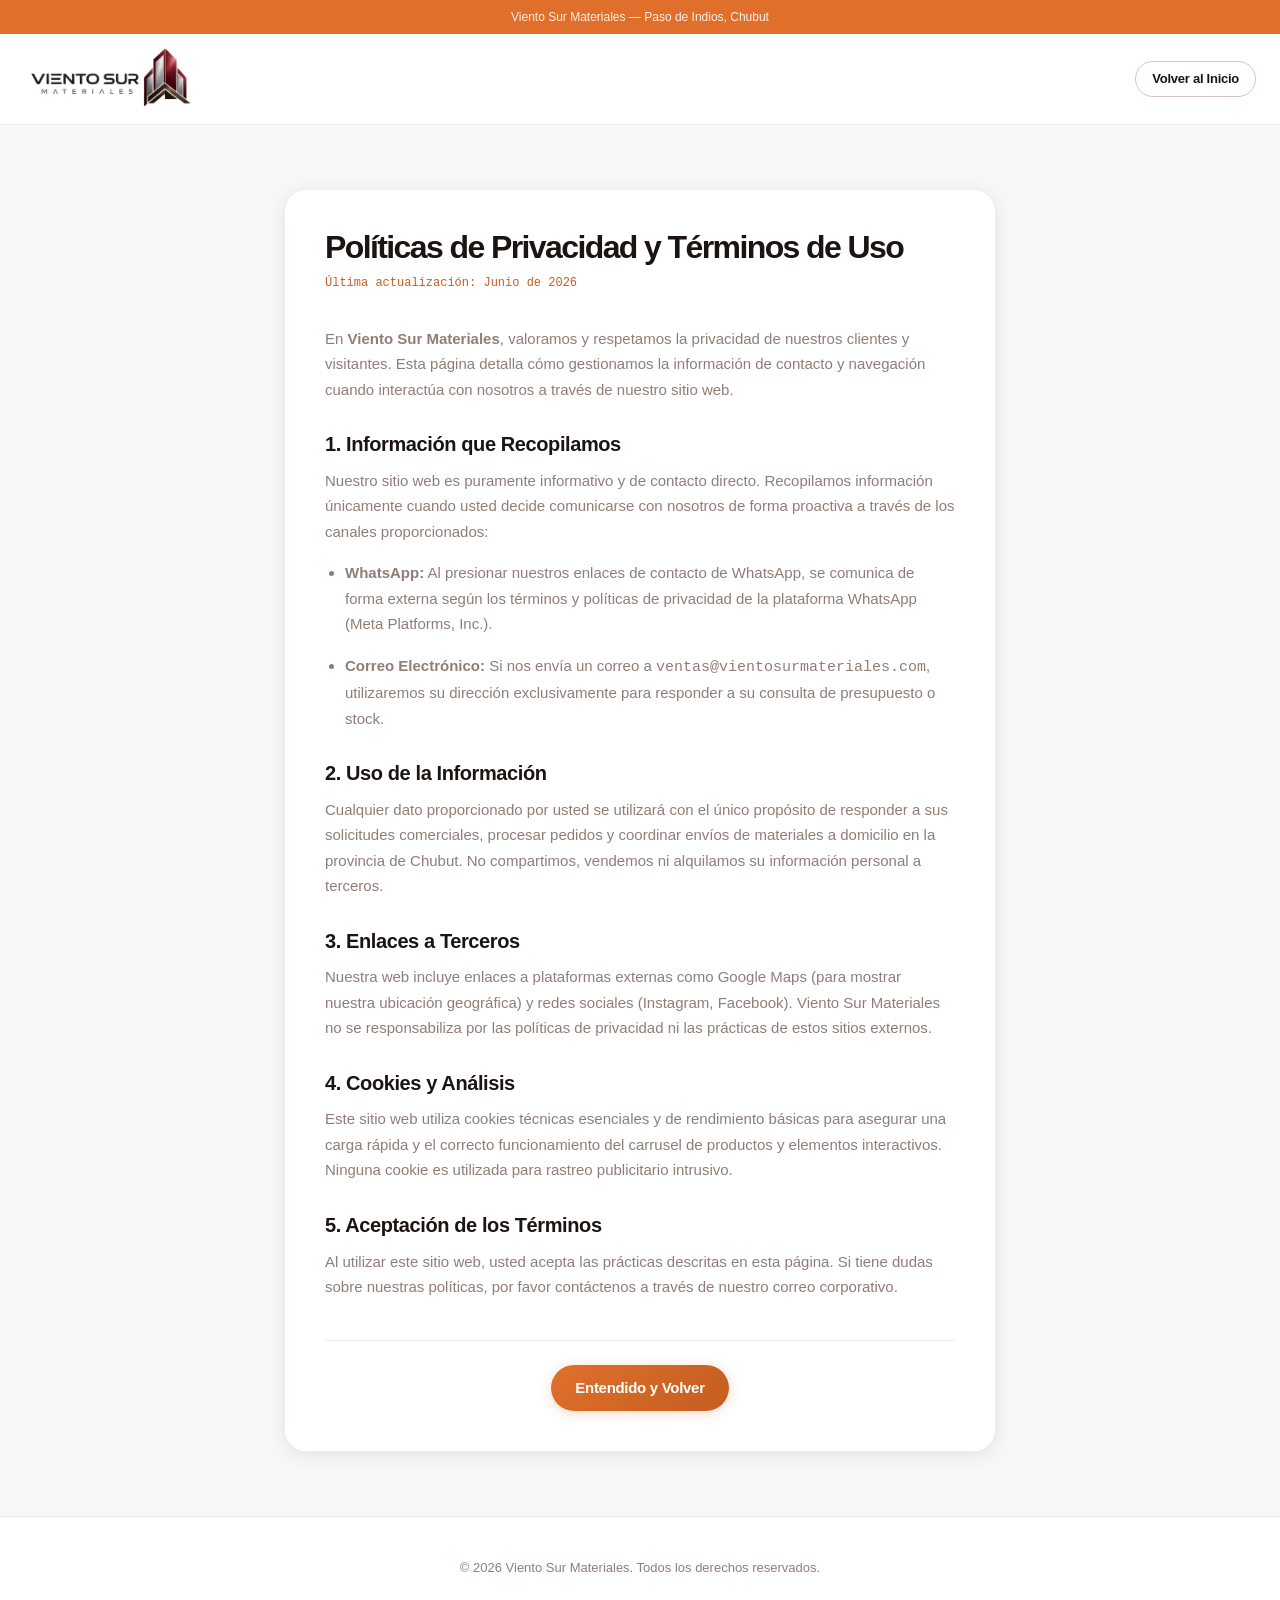
<file: politicas.html>
<!DOCTYPE html>
<html lang="es-AR" class="scroll-smooth">
<head>
  <meta charset="UTF-8" />
  <meta name="viewport" content="width=device-width, initial-scale=1.0" />
  <meta name="theme-color" content="#e06f2b" />
  <meta name="robots" content="index, follow" />
  <title>Políticas de Privacidad y Términos | Viento Sur Materiales</title>
  <meta name="description" content="Políticas de Privacidad y Términos de Uso de Viento Sur Materiales. Ferretería y corralón líder en la provincia de Chubut." />
  <link rel="canonical" href="https://www.vientosurmateriales.com/politicas" />
  <link rel="icon" type="image/x-icon" href="favicon.ico" />
  <link rel="shortcut icon" type="image/x-icon" href="favicon.ico" />
  <link rel="icon" type="image/png" sizes="32x32" href="assets/images/favicon-32x32.png" />
  <link rel="icon" type="image/png" sizes="16x16" href="assets/images/favicon-16x16.png" />
  <link rel="apple-touch-icon" href="assets/images/favicon.png" />
  <link rel="stylesheet" href="css/styles.css" />
  <style>
    @keyframes fadeInUp { from { opacity: 0; transform: translateY(20px); } to { opacity: 1; transform: translateY(0); } }
    .animate-fade-in { opacity: 0; animation: fadeInUp 0.6s cubic-bezier(0.16,1,0.3,1) forwards; }
    h2 { font-size: 1.25rem; font-weight: 700; color: var(--text-primary); margin-top: 2rem; margin-bottom: 0.75rem; letter-spacing: -0.02em; }
    p, li { font-size: 0.9375rem; color: var(--text-secondary); line-height: 1.7; margin-bottom: 1rem; }
    ul { padding-left: 1.25rem; margin-bottom: 1.5rem; }
  </style>
</head>
<body>

  <!-- ══ TOPBAR ══ -->
  <div style="background:var(--primary); padding:8px 0; font-size:0.75rem; font-weight:500; color:rgba(255,255,255,0.9);">
    <div class="container" style="display:flex; justify-content:center; align-items:center;">
      <span>Viento Sur Materiales — Paso de Indios, Chubut</span>
    </div>
  </div>

  <!-- ══ NAVBAR ══ -->
  <header id="navbar" class="nav-header" role="navigation" aria-label="Navegación principal">
    <div class="container" style="display:flex; align-items:center; justify-content:space-between; height:90px;" id="nav-container">
      <a href="/" aria-label="Viento Sur Materiales — Inicio" style="display:flex; align-items:center;">
        <img src="assets/images/logo.png" alt="Viento Sur Materiales" class="nav-logo">
      </a>
      <a href="/" class="btn btn-outline" style="height:36px; padding:0 1rem; font-size:0.8125rem;">
        Volver al Inicio
      </a>
    </div>
  </header>

  <main style="min-height:75vh; background:var(--bg-primary); padding:4rem 0;">
    <div class="container" style="max-width:760px;">
      <div class="ios-card animate-fade-in" style="background:#ffffff; padding:2.5rem; border-radius:var(--r-xl); box-shadow:var(--shadow-md);">
        
        <h1 style="font-size:2rem; font-weight:800; color:var(--text-primary); letter-spacing:-0.05em; margin-bottom:0.5rem; line-height:1.1;">Políticas de Privacidad y Términos de Uso</h1>
        <p style="font-family:'JetBrains Mono', monospace; font-size:0.75rem; color:var(--text-amber); margin-bottom:2rem;">Última actualización: Junio de 2026</p>

        <p>
          En <strong>Viento Sur Materiales</strong>, valoramos y respetamos la privacidad de nuestros clientes y visitantes. Esta página detalla cómo gestionamos la información de contacto y navegación cuando interactúa con nosotros a través de nuestro sitio web.
        </p>

        <h2>1. Información que Recopilamos</h2>
        <p>
          Nuestro sitio web es puramente informativo y de contacto directo. Recopilamos información únicamente cuando usted decide comunicarse con nosotros de forma proactiva a través de los canales proporcionados:
        </p>
        <ul>
          <li><strong>WhatsApp:</strong> Al presionar nuestros enlaces de contacto de WhatsApp, se comunica de forma externa según los términos y políticas de privacidad de la plataforma WhatsApp (Meta Platforms, Inc.).</li>
          <li><strong>Correo Electrónico:</strong> Si nos envía un correo a <code>ventas@vientosurmateriales.com</code>, utilizaremos su dirección exclusivamente para responder a su consulta de presupuesto o stock.</li>
        </ul>

        <h2>2. Uso de la Información</h2>
        <p>
          Cualquier dato proporcionado por usted se utilizará con el único propósito de responder a sus solicitudes comerciales, procesar pedidos y coordinar envíos de materiales a domicilio en la provincia de Chubut. No compartimos, vendemos ni alquilamos su información personal a terceros.
        </p>

        <h2>3. Enlaces a Terceros</h2>
        <p>
          Nuestra web incluye enlaces a plataformas externas como Google Maps (para mostrar nuestra ubicación geográfica) y redes sociales (Instagram, Facebook). Viento Sur Materiales no se responsabiliza por las políticas de privacidad ni las prácticas de estos sitios externos.
        </p>

        <h2>4. Cookies y Análisis</h2>
        <p>
          Este sitio web utiliza cookies técnicas esenciales y de rendimiento básicas para asegurar una carga rápida y el correcto funcionamiento del carrusel de productos y elementos interactivos. Ninguna cookie es utilizada para rastreo publicitario intrusivo.
        </p>

        <h2>5. Aceptación de los Términos</h2>
        <p>
          Al utilizar este sitio web, usted acepta las prácticas descritas en esta página. Si tiene dudas sobre nuestras políticas, por favor contáctenos a través de nuestro correo corporativo.
        </p>

        <div style="margin-top:2.5rem; padding-top:1.5rem; border-top:1px solid var(--separator); display:flex; justify-content:center;">
          <a href="/" class="btn btn-primary">
            Entendido y Volver
          </a>
        </div>

      </div>
    </div>
  </main>

  <!-- ══ FOOTER ══ -->
  <footer role="contentinfo" style="border-top:1px solid rgba(60,60,67,0.12); padding:2.5rem 0; background:var(--bg-secondary); text-align:center;">
    <p style="font-size:0.8125rem; color:var(--text-secondary); margin:0;">
      © 2026 Viento Sur Materiales. Todos los derechos reservados.
    </p>
  </footer>
</body>
</html>
</file>
<file: css/styles.css>
/* Fonts loaded via <link> in HTML <head> for optimal Web Vitals & FCP performance */

/* ═══════════════════════════════════════════════════════════════
   VIENTO SUR MATERIALES — DESIGN SYSTEM
   Colores oficiales: Terracota #e06f2b · Brown #4b2e24 · Light #f8f8f9
   ═══════════════════════════════════════════════════════════════ */

:root {
  /* ── Paleta Oficial Viento Sur ── */
  --brand-terracota:     #e06f2b;   /* Terracota Viento — acento principal */
  --brand-terracota-dark:#c45e20;   /* Terracota oscura / hover */
  --brand-terracota-deep:#a34d18;   /* Terracota profunda / active */
  --brand-brown:         #4b2e24;   /* Patagonia Brown — primario oscuro */
  --brand-brown-light:   #6b4035;   /* Brown claro */
  --brand-light:         #f8f8f9;   /* Suministro Light — fondo principal */

  /* Glows y tintes de marca */
  --brand-glow:  rgba(224, 111, 43, 0.18);
  --brand-tint:  rgba(224, 111, 43, 0.08);
  --brown-tint:  rgba(75, 46, 36, 0.06);

  /* ── Alias usados en el CSS heredado ── */
  --amber:       var(--brand-terracota);
  --amber-dark:  var(--brand-brown);
  --amber-deep:  var(--brand-terracota-deep);
  --amber-glow:  var(--brand-glow);
  --amber-tint:  var(--brand-tint);

  /* ── Superficies ── */
  --bg-primary:      var(--brand-light);
  --bg-secondary:    #ffffff;
  --bg-tertiary:     #f0efed;
  --bg-grouped:      var(--brand-light);

  /* Glass */
  --glass-bg:        rgba(255,255,255,0.78);
  --glass-bg-strong: rgba(255,255,255,0.92);
  --glass-border:    rgba(75,46,36,0.08);
  --glass-blur:      24px;

  /* ── Tipografía ── */
  --text-primary:    #1c1410;
  --text-secondary:  rgba(75,46,36,0.62);
  --text-tertiary:   rgba(75,46,36,0.35);
  --text-amber:      var(--brand-terracota-dark);

  /* ── Separadores ── */
  --separator:       rgba(75,46,36,0.10);
  --separator-opaque:#d4c4bc;

  /* ── Radios ── */
  --r-xs:   6px;
  --r-sm:   10px;
  --r-md:   14px;
  --r-lg:   18px;
  --r-xl:   22px;
  --r-2xl:  28px;
  --r-pill: 9999px;

  /* ── Sombras ── */
  --shadow-xs:  0 1px 2px rgba(75,46,36,0.05);
  --shadow-sm:  0 2px 8px rgba(75,46,36,0.08), 0 1px 2px rgba(75,46,36,0.04);
  --shadow-md:  0 4px 20px rgba(75,46,36,0.09), 0 2px 6px rgba(75,46,36,0.04);
  --shadow-lg:  0 8px 32px rgba(75,46,36,0.11), 0 2px 8px rgba(75,46,36,0.05);
  --shadow-xl:  0 20px 60px rgba(75,46,36,0.14), 0 4px 16px rgba(75,46,36,0.06);
  --shadow-amber: 0 8px 30px rgba(224,111,43,0.25), 0 2px 8px rgba(224,111,43,0.12);

  /* ── Animaciones ── */
  --spring:    cubic-bezier(0.34, 1.56, 0.64, 1);
  --ease-ios:  cubic-bezier(0.25, 0.46, 0.45, 0.94);
  --ease-out:  cubic-bezier(0.16, 1, 0.3, 1);

  /* ── Legacy compatibility ── */
  --background:         var(--bg-primary);
  --foreground:         var(--text-primary);
  --card:               var(--bg-secondary);
  --border:             var(--separator);
  --primary:            var(--brand-terracota);
  --primary-foreground: #ffffff;
  --secondary:          var(--bg-tertiary);
  --muted-foreground:   var(--text-secondary);
  --radius:             var(--r-md);
}

/* ── Reset ────────────────────────────────────────── */
*, *::before, *::after { box-sizing: border-box; margin: 0; padding: 0; }

html {
  scroll-behavior: smooth;
  font-family: 'Inter', -apple-system, BlinkMacSystemFont, 'SF Pro Display', sans-serif;
  -webkit-text-size-adjust: 100%;
}

body {
  background-color: var(--bg-primary);
  color: var(--text-primary);
  -webkit-font-smoothing: antialiased;
  -moz-osx-font-smoothing: grayscale;
  text-rendering: optimizeLegibility;
  line-height: 1.5;
  overflow-x: hidden;
}

::selection { background: var(--brand-terracota); color: #fff; }
a { color: inherit; text-decoration: none; }
img { max-width: 100%; height: auto; display: block; }
button { font-family: inherit; }

/* Antialiasing */
svg, svg * { shape-rendering: geometricPrecision; }
img { image-rendering: -webkit-optimize-contrast; }

/* ── Scroll Progress Indicator ─────────────────────── */
#scroll-progress {
  position: fixed;
  top: 0;
  left: 0;
  width: 0%;
  height: 4px;
  background: linear-gradient(90deg, var(--brand-terracota) 0%, #f0a060 40%, var(--brand-terracota-dark) 100%);
  z-index: 9999;
  transition: width 0.1s;
  box-shadow: 0 0 12px rgba(224,111,43,0.5);
}

/* ── Tipografía ────────────────────────────────────── */
h1 { font-family: 'Outfit', 'Inter', sans-serif; font-size: clamp(2rem, 5vw, 4rem); font-weight: 800; letter-spacing: -0.05em; line-height: 1.02; }
h2 { font-family: 'Outfit', 'Inter', sans-serif; font-size: clamp(1.5rem, 3vw, 2.4rem); font-weight: 700; letter-spacing: -0.05em; line-height: 1.08; }
h3 { font-family: 'Outfit', 'Inter', sans-serif; font-size: 1.125rem; font-weight: 700; letter-spacing: -0.02em; }

.font-mono { font-family: 'JetBrains Mono', 'SF Mono', monospace; }
.text-muted { color: var(--text-secondary); }
.text-amber { color: var(--brand-terracota); }

/* ── Utilities ─────────────────────────────────────── */
.container {
  width: 100%;
  max-width: 1280px;
  margin: 0 auto;
  padding: 0 1.5rem;
}
@media (max-width: 768px) {
  .container { padding: 0 1.25rem; }
}
@media (max-width: 480px) {
  .container { padding: 0 1rem; }
}

.reveal {
  opacity: 0;
  transform: translateY(24px) scale(0.98);
  transition: opacity 0.8s cubic-bezier(0.16, 1, 0.3, 1), 
              transform 0.8s cubic-bezier(0.16, 1, 0.3, 1);
  will-change: opacity, transform;
}
.reveal.visible {
  opacity: 1;
  transform: translateY(0) scale(1);
}

.hidden { display: none !important; }

/* ✨ Topbar ✨ */
.topbar-wrapper {
  background: var(--brand-brown);
  border-bottom: 1px solid rgba(0,0,0,0.1);
  padding: 6px 0;
  font-size: 0.75rem;
  font-weight: 500;
  color: rgba(255,255,255,0.9);
  position: relative;
}
.topbar-bg {
  position: absolute;
  inset: 0;
  background: rgba(75,46,36,0.95);
  backdrop-filter: blur(10px);
  z-index: -1;
}
.topbar-inner {
  display: flex;
  justify-content: space-between;
  align-items: center;
  flex-wrap: wrap;
  gap: 8px;
}
.topbar-left, .topbar-right, .topbar-hours {
  display: flex;
  align-items: center;
  flex-wrap: wrap;
  gap: 1.25rem;
}
.topbar-hours { gap: 8px; }
.topbar-hours-text, .topbar-location, .topbar-email {
  display: flex;
  align-items: center;
  gap: 5px;
}
.icon-sm { width: 14px; height: 14px; }
.topbar-social {
  display: flex;
  gap: 12px;
  border-left: 1px solid rgba(255,255,255,0.25);
  padding-left: 1.25rem;
}
.social-link {
  color: rgba(255,255,255,0.9);
  transition: all 0.2s;
  display: flex;
  align-items: center;
  justify-content: center;
}
.social-link:hover { color: #fff; transform: scale(1.15); }
.topbar-email:hover { color: #fff; }

@media (max-width: 768px) {
  .hide-sm { display: none !important; }
  .topbar-inner { justify-content: center; }
  .topbar-right { display: none !important; } /* Hide social and email on small screens */
}

/* ── Footer Premium ────────────────────────────────── */
.site-footer {
  background: var(--brand-brown);
  color: rgba(255,255,255,0.7);
  padding: 4rem 0 2rem;
  font-size: 0.875rem;
}
.site-footer a {
  color: rgba(255,255,255,0.7);
  transition: color 0.2s;
}
.site-footer a:hover {
  color: #fff;
}
.footer-top {
  display: flex;
  flex-wrap: wrap;
  justify-content: space-between;
  gap: 2rem;
  margin-bottom: 3rem;
  padding-bottom: 2rem;
  border-bottom: 1px solid rgba(255,255,255,0.1);
}
.footer-brand {
  max-width: 320px;
}
.footer-logo {
  height: 60px;
  filter: brightness(0) invert(1);
  margin-bottom: 1rem;
}
.footer-social {
  display: flex;
  gap: 1rem;
  margin-top: 1.5rem;
}
.footer-social a {
  display: flex;
  align-items: center;
  justify-content: center;
  width: 40px;
  height: 40px;
  border-radius: 50%;
  background: rgba(255,255,255,0.05);
  transition: background 0.2s, transform 0.2s var(--spring);
}
.footer-social a:hover {
  background: rgba(255,255,255,0.15);
  transform: scale(1.1);
}
.footer-bottom {
  display: flex;
  flex-wrap: wrap;
  justify-content: space-between;
  gap: 1rem;
}

/* ── iOS Glass Card ────────────────────────────────── */
.ios-card {
  background: var(--glass-bg);
  backdrop-filter: blur(var(--glass-blur)) saturate(180%);
  -webkit-backdrop-filter: blur(var(--glass-blur)) saturate(180%);
  border-radius: var(--r-xl);
  border: 1px solid var(--glass-border);
  box-shadow: var(--shadow-md);
  transition: transform 0.4s var(--spring), box-shadow 0.3s var(--ease-ios);
  overflow: hidden;
}
.ios-card:hover {
  transform: translateY(-6px) scale(1.01);
  box-shadow: var(--shadow-lg);
}

/* ── iOS Grouped List ──────────────────────────────── */
.ios-group {
  background: var(--bg-secondary);
  border-radius: var(--r-lg);
  overflow: hidden;
  box-shadow: var(--shadow-sm);
}
.ios-group-row {
  display: flex;
  align-items: center;
  gap: 1rem;
  padding: 0.875rem 1.25rem;
  border-bottom: 1px solid var(--separator);
  transition: background 0.15s;
}
.ios-group-row:last-child { border-bottom: none; }
.ios-group-row:hover { background: var(--brown-tint); }

/* ── Botones ───────────────────────────────────────── */
.btn {
  display: inline-flex;
  align-items: center;
  justify-content: center;
  border: none;
  cursor: pointer;
  font-family: inherit;
  font-size: 0.9375rem;
  font-weight: 600;
  gap: 0.5rem;
  letter-spacing: -0.02em;
  border-radius: var(--r-pill);
  transition: transform 0.2s var(--spring), box-shadow 0.2s var(--ease-ios), background 0.15s;
  -webkit-tap-highlight-color: transparent;
  white-space: nowrap;
}
.btn:active { transform: scale(0.96); }
.btn i, .btn svg { transition: transform 0.25s var(--ease-out); }
.btn:hover i, .btn:hover svg { transform: translateX(3px); }

/* Primary — Terracota Viento */
.btn-primary {
  background: linear-gradient(135deg, var(--brand-terracota) 0%, var(--brand-terracota-dark) 100%);
  color: #fff;
  padding: 0.75rem 1.5rem;
  box-shadow: 0 2px 12px rgba(224,111,43,0.28);
}
.btn-primary:hover {
  background: linear-gradient(135deg, var(--brand-terracota-dark) 0%, var(--brand-terracota-deep) 100%);
  box-shadow: 0 6px 24px rgba(224,111,43,0.40);
  transform: translateY(-2px) scale(1.02);
}

/* Accent — Patagonia Brown */
.btn-accent {
  background: linear-gradient(135deg, var(--brand-brown-light) 0%, var(--brand-brown) 100%);
  color: #fff;
  padding: 0.75rem 1.5rem;
  box-shadow: 0 2px 12px rgba(75,46,36,0.22);
}
.btn-accent:hover {
  box-shadow: 0 8px 28px rgba(75,46,36,0.34);
  transform: translateY(-2px) scale(1.02);
}

/* Outline */
.btn-outline {
  background: var(--glass-bg);
  backdrop-filter: blur(12px);
  -webkit-backdrop-filter: blur(12px);
  border: 1.5px solid var(--separator-opaque);
  color: var(--text-primary);
  padding: 0.75rem 1.5rem;
}
.btn-outline:hover {
  background: var(--brown-tint);
  border-color: var(--brand-terracota);
  color: var(--brand-terracota-dark);
}

/* Ghost */
.btn-ghost {
  background: transparent;
  color: var(--brand-terracota);
  padding: 0.5rem 0.75rem;
  font-weight: 600;
}
.btn-ghost:hover { background: var(--brand-tint); }

/* ── Badge ─────────────────────────────────────────── */
.badge {
  display: inline-flex;
  align-items: center;
  border-radius: var(--r-pill);
  padding: 0.2rem 0.75rem;
  font-size: 0.75rem;
  font-weight: 600;
  letter-spacing: -0.01em;
  background: var(--brown-tint);
  color: var(--text-secondary);
  border: none;
}
.badge-outline {
  background: rgba(0,0,0,0.04);
  border: 1px solid var(--separator-opaque);
  color: var(--text-primary);
}
.badge-amber {
  background: var(--brand-tint);
  border: 1px solid rgba(224,111,43,0.25);
  color: var(--brand-terracota-dark);
}

/* ── Navbar ────────────────────────────────────────── */
.nav-header {
  position: sticky;
  top: 0;
  z-index: 200;
  width: 100%;
  border-bottom: 1px solid var(--separator);
  background: rgba(255,255,255,0.93);
  backdrop-filter: blur(28px) saturate(200%);
  -webkit-backdrop-filter: blur(28px) saturate(200%);
  transition: box-shadow 0.3s var(--ease-ios), border-color 0.3s;
}
.nav-header.scrolled {
  box-shadow: 0 1px 20px rgba(75,46,36,0.09);
  border-color: transparent;
}

/* Logo en navbar */
.nav-logo {
  height: 80px;
  width: auto;
  display: block;
  image-rendering: -webkit-optimize-contrast;
  image-rendering: crisp-edges;
  margin: -16px 0;
  transition: transform 0.3s var(--spring);
  flex-shrink: 0;
}
.nav-logo:hover { transform: scale(1.03); }

.nav-link {
  font-size: 0.875rem;
  font-weight: 500;
  color: var(--text-secondary);
  padding: 6px 12px;
  border-radius: var(--r-pill);
  transition: color 0.15s, background 0.15s;
  white-space: nowrap;
  position: relative;
}
.nav-link::after {
  content: '';
  position: absolute;
  bottom: 0;
  left: 50%;
  width: 0;
  height: 2px;
  background: var(--brand-terracota);
  transition: width 0.3s var(--spring), left 0.3s var(--spring);
}
.nav-link:hover {
  color: var(--brand-terracota-dark);
  background: var(--brand-tint);
}
.nav-link:hover::after {
  width: 80%;
  left: 10%;
}

/* ── Bento Grid ────────────────────────────────────── */
.bento-grid {
  display: grid;
  grid-template-columns: repeat(12, 1fr);
  gap: 1rem;
}
.bento-item { grid-column: span 12; }

@media (min-width: 640px) {
  .bento-item-4 { grid-column: span 6; }
  .bento-item-6 { grid-column: span 6; }
  .bento-item-8 { grid-column: span 12; }
}
@media (min-width: 1024px) {
  .bento-item-4 { grid-column: span 4; }
  .bento-item-6 { grid-column: span 6; }
  .bento-item-8 { grid-column: span 8; }
}

/* iOS Bento card — Aurora Border */
.bento-lg {
  background: var(--bg-secondary);
  border-radius: var(--r-xl);
  border: 1px solid var(--glass-border);
  padding: 1.5rem;
  box-shadow: var(--shadow-sm);
  transition: transform 0.4s var(--spring), box-shadow 0.3s var(--ease-ios), border-color 0.3s;
  position: relative;
}
.bento-lg::before {
  content: '';
  position: absolute;
  inset: -1px;
  border-radius: inherit;
  padding: 1.5px;
  background: linear-gradient(135deg, transparent 30%, rgba(224,111,43,0.25) 50%, rgba(240,160,96,0.2) 70%, transparent 100%);
  -webkit-mask: linear-gradient(#fff 0 0) content-box, linear-gradient(#fff 0 0);
  mask: linear-gradient(#fff 0 0) content-box, linear-gradient(#fff 0 0);
  -webkit-mask-composite: xor;
  mask-composite: exclude;
  opacity: 0;
  transition: opacity 0.4s var(--ease-ios);
  pointer-events: none;
}
.bento-lg:hover::before { opacity: 1; }
@media (min-width: 768px) { .bento-lg { padding: 2rem; } }
.bento-lg:hover {
  transform: translateY(-6px) scale(1.01) rotate(0.5deg);
  box-shadow: var(--shadow-lg);
  border-color: rgba(224,111,43,0.3);
}

/* Featured bento */
.bento-featured {
  background: linear-gradient(135deg, #fdf5ee 0%, #faeade 100%);
  border-color: rgba(224,111,43,0.2);
}
.bento-featured:hover {
  box-shadow: var(--shadow-amber);
  border-color: rgba(224,111,43,0.4);
}

/* ── Category Cards ────────────────────────────────── */
.cat-card {
  background: var(--bg-secondary);
  border-radius: var(--r-xl);
  border: 1px solid var(--glass-border);
  overflow: hidden;
  cursor: pointer;
  display: flex;
  flex-direction: column;
  height: 100%;
  box-shadow: var(--shadow-sm);
  transition: transform 0.4s var(--spring), box-shadow 0.3s var(--ease-ios), border-color 0.2s;
}
.cat-card:hover {
  transform: translateY(-8px) scale(1.02);
  box-shadow: var(--shadow-lg);
  border-color: rgba(224,111,43,0.3);
}
.cat-card-img {
  aspect-ratio: 4 / 3;
  background: transparent;
  overflow: hidden;
  position: relative;
}
.cat-card-img::after {
  content: '';
  position: absolute;
  inset: 0;
  background: linear-gradient(to top, rgba(224,111,43,0.2) 0%, transparent 100%);
  opacity: 0;
  transition: opacity 0.4s var(--spring);
  pointer-events: none;
}
.cat-card:hover .cat-card-img::after {
  opacity: 1;
}
.cat-card-img img {
  width: 100%; height: 100%;
  object-fit: cover;
  object-position: center;
  transition: transform 0.5s var(--spring);
}
.cat-card:hover .cat-card-img img { transform: scale(1.07); }
.cat-card-body { padding: 1.25rem; flex: 1; display: flex; flex-direction: column; gap: 0.75rem; }

.cat-card-btn {
  display: inline-flex; align-items: center; justify-content: center; gap: 0.375rem;
  width: 100%; padding: 0.625rem; border-radius: var(--r-pill);
  background: var(--brown-tint); color: var(--text-primary);
  font-size: 0.8125rem; font-weight: 600;
  border: none; cursor: pointer;
  transition: all 0.2s var(--spring);
}
.cat-card-btn:hover {
  background: linear-gradient(135deg, var(--brand-terracota) 0%, var(--brand-terracota-dark) 100%);
  color: #fff;
  box-shadow: var(--shadow-amber);
  transform: scale(1.02);
}

/* ── Review Card ───────────────────────────────────── */
.review-card {
  background: var(--bg-secondary);
  border-radius: var(--r-xl);
  border: 1px solid var(--glass-border);
  padding: 1.5rem;
  display: flex; flex-direction: column; gap: 1rem;
  box-shadow: var(--shadow-sm);
  transition: transform 0.4s var(--spring), box-shadow 0.3s var(--ease-ios);
}
.review-card:hover { transform: translateY(-5px); box-shadow: var(--shadow-md); }

/* ── Stars ─────────────────────────────────────────── */
.stars { display: flex; gap: 2px; color: var(--brand-terracota); }

/* ── Contact Icon Box ──────────────────────────────── */
.contact-icon-box {
  width: 44px; height: 44px;
  border-radius: var(--r-md);
  background: linear-gradient(135deg, var(--brand-tint) 0%, rgba(224,111,43,0.12) 100%);
  border: 1px solid rgba(224,111,43,0.2);
  display: flex; align-items: center; justify-content: center;
  color: var(--brand-terracota-dark); flex-shrink: 0;
  box-shadow: 0 2px 8px rgba(224,111,43,0.10);
}

/* ── Location Widget ───────────────────────────────── */
.location-widget {
  border-radius: var(--r-xl);
  overflow: hidden;
  background: var(--bg-secondary);
  box-shadow: var(--shadow-md);
  border: 1px solid var(--glass-border);
}

/* ── Swiper Controls ───────────────────────────────── */
.swiper-pagination-bullet { background: var(--separator-opaque) !important; opacity: 1 !important; }
.swiper-pagination-bullet-active { background: var(--brand-terracota) !important; }
.swiper-nav-btn {
  width: 40px; height: 40px;
  border-radius: var(--r-pill);
  border: 1px solid var(--separator-opaque);
  background: var(--glass-bg);
  backdrop-filter: blur(12px);
  color: var(--text-primary); cursor: pointer;
  display: flex; align-items: center; justify-content: center;
  box-shadow: var(--shadow-xs);
  transition: all 0.25s var(--spring);
}
.swiper-nav-btn:hover {
  background: var(--brand-terracota);
  color: #fff;
  border-color: transparent;
  box-shadow: var(--shadow-amber);
  transform: scale(1.08);
}

/* ── FAB WhatsApp — Premium Pulse ──────────────────── */
.fab-wa {
  position: fixed;
  bottom: 24px; right: 24px;
  width: 60px; height: 60px;
  background: linear-gradient(135deg, #25D366 0%, #128C7E 100%);
  border-radius: var(--r-pill);
  display: flex; align-items: center; justify-content: center;
  color: #fff;
  box-shadow: 0 4px 20px rgba(37,211,102,0.35), 0 1px 4px rgba(0,0,0,0.08);
  z-index: 100;
  transition: transform 0.3s var(--spring), box-shadow 0.3s;
}
.fab-wa::before {
  content: '';
  position: absolute;
  inset: -4px;
  border-radius: var(--r-pill);
  border: 2px solid rgba(37,211,102,0.4);
  animation: fab-ping 2s cubic-bezier(0, 0, 0.2, 1) infinite;
}
@keyframes fab-ping {
  0% { transform: scale(1); opacity: 0.7; }
  75%, 100% { transform: scale(1.35); opacity: 0; }
}
.fab-wa:hover {
  transform: scale(1.1) translateY(-2px);
  box-shadow: 0 10px 36px rgba(37,211,102,0.45);
}
.fab-wa:hover::before { animation: none; opacity: 0; }

/* FAB Tooltip */
.fab-wa-tooltip {
  position: absolute;
  right: 72px;
  top: 50%;
  transform: translateY(-50%) translateX(8px);
  background: #fff;
  color: var(--text-primary);
  font-size: 0.8125rem;
  font-weight: 600;
  padding: 8px 14px;
  border-radius: var(--r-md);
  box-shadow: var(--shadow-md);
  white-space: nowrap;
  opacity: 0;
  pointer-events: none;
  transition: opacity 0.25s, transform 0.25s var(--spring);
}
.fab-wa-tooltip::after {
  content: '';
  position: absolute;
  right: -5px;
  top: 50%;
  transform: translateY(-50%) rotate(45deg);
  width: 10px; height: 10px;
  background: #fff;
  box-shadow: 2px -2px 3px rgba(0,0,0,0.04);
}
.fab-wa:hover .fab-wa-tooltip {
  opacity: 1;
  transform: translateY(-50%) translateX(0);
}

/* ── Hero decorative line ──────────────────────────── */
.hero-line {
  height: 1px;
  background: linear-gradient(90deg, transparent, rgba(224,111,43,0.5) 40%, rgba(224,111,43,0.5) 60%, transparent);
}

/* ── Stats number ──────────────────────────────────── */
.stat-number {
  font-size: clamp(2rem, 4vw, 2.75rem);
  font-weight: 800;
  color: var(--text-primary);
  line-height: 1;
  letter-spacing: -0.06em;
}

/* ── Code block ────────────────────────────────────── */
.mock-code {
  background: var(--bg-secondary);
  border: 1px solid var(--separator);
  border-radius: var(--r-lg);
  padding: 1.5rem;
  font-family: 'JetBrains Mono', 'SF Mono', monospace;
  font-size: 0.8125rem;
  color: var(--text-primary);
  overflow-x: auto;
  line-height: 1.7;
  white-space: pre-wrap;
  tab-size: 2;
  box-shadow: inset 0 1px 3px rgba(0,0,0,0.04);
}
.mock-code span.keyword { color: var(--brand-terracota); }
.mock-code span.string  { color: #34c759; }
.mock-code span.comment { color: var(--text-secondary); font-style: italic; }

/* ── Animations ────────────────────────────────────── */
@keyframes fadeInUp {
  from { opacity: 0; transform: translateY(20px); }
  to   { opacity: 1; transform: translateY(0); }
}
@keyframes pulse {
  0%,100% { opacity:1; transform:scale(1); }
  50%     { opacity:.5; transform:scale(1.25); }
}
.animate-fade-in {
  opacity: 0;
  animation: fadeInUp 0.6s var(--ease-out) forwards;
}
.reveal {
  opacity: 0;
  transform: translateY(20px) scale(0.98);
  transition: opacity 0.6s var(--ease-ios), transform 0.6s var(--spring);
}
.reveal.visible { opacity: 1; transform: none; }

/* ── Scrollbar ─────────────────────────────────────── */
::-webkit-scrollbar { width: 5px; }
::-webkit-scrollbar-track { background: transparent; }
::-webkit-scrollbar-thumb { background: var(--separator-opaque); border-radius: var(--r-pill); }
::-webkit-scrollbar-thumb:hover { background: rgba(75,46,36,0.4); }

/* ══════════════════════════════════════════════════════
   RESPONSIVE — Mobile First
   ══════════════════════════════════════════════════════ */

/* ── Hero Swiper ───────────────────────────────────── */
.hero-swiper {
  position: absolute !important;
  top: 0; left: 0;
  width: 100% !important;
  height: 100% !important;
  overflow: hidden;
  pointer-events: none;
  background: linear-gradient(135deg, var(--brand-brown) 0%, #1c1410 100%);
}
.hero-swiper .swiper-wrapper { height: 100% !important; display: flex; }
.hero-swiper .swiper-slide { height: 100% !important; width: 100% !important; flex-shrink: 0; }

/* Fallback: if Swiper library fails to load/initialize, only show the first slide */
.hero-swiper:not(.swiper-initialized) .swiper-slide:not(:first-child) {
  display: none !important;
}

/* ── Responsive Mobile ─────────────────────────────── */
@media (max-width: 480px) {
  /* Logo más grande en mobile */
  .nav-logo {
    height: 60px;
    margin: -10px 0;
  }

  /* Navbar más alto en mobile */
  .nav-container { height: 64px !important; }

  /* Hero text */
  h1 { font-size: clamp(1.75rem, 8vw, 2.5rem); letter-spacing: -0.04em; }
  h2 { font-size: clamp(1.4rem, 6vw, 1.85rem); }

  /* Botones full-width en mobile pequeño */
  .hero-btns {
    flex-direction: column;
    width: 100%;
  }
  .hero-btns .btn { width: 100%; justify-content: center; }

  /* Bento ajustado */
  .bento-grid { gap: 0.625rem; }

  /* FAB más pequeño */
  .fab-wa { width: 52px; height: 52px; bottom: 20px; right: 16px; }

  /* Padding secciones */
  .section-pad { padding: 3rem 0 !important; }
}

@media (max-width: 768px) {
  /* Ocultar nav desktop */
  .desktop-nav, .desktop-cta { display: none !important; }
  #mobile-menu-btn { display: flex !important; }

  /* Navbar altura responsiva */
  .nav-logo { height: 64px; margin: -12px 0; }

  /* Columnas en catálogo — 1 por fila en mobile */
  .category-swiper .swiper-slide { width: 80% !important; }

  /* Secciones padding */
  .resp-section { padding: 3.5rem 0 !important; }

  /* Nosotros grid */
  #nosotros-grid { grid-template-columns: 1fr !important; }
  #contact-grid { grid-template-columns: 1fr !important; }

  /* Stats en 2 col en mobile */
  .stats-grid { grid-template-columns: repeat(2, 1fr) !important; }

  /* Video banner */
  .video-banner { height: 240px !important; }
}

@media (min-width: 769px) and (max-width: 1024px) {
  /* Tablet */
  .nav-logo { height: 72px; margin: -14px 0; }
  .category-swiper .swiper-slide { width: 45% !important; }
}

@media (min-width: 1025px) {
  /* Desktop full */
  .desktop-nav { display: flex !important; }
  .desktop-cta { display: flex !important; }
  #mobile-menu-btn { display: none !important; }
}

/* ── Mobile Menu ───────────────────────────────────── */
#mobile-menu {
  position: absolute;
  top: 100%; left: 0;
  width: 100%;
  background: rgba(255,255,255,0.97);
  backdrop-filter: blur(40px) saturate(200%);
  -webkit-backdrop-filter: blur(40px) saturate(200%);
  border-bottom: 1px solid var(--separator);
  z-index: 100;
  padding: 1rem 1.25rem 1.5rem;
  box-shadow: 0 20px 60px rgba(75,46,36,0.10);
}

/* ── Utilidades ────────────────────────────────────── */
.hide-sm { display: none; }
@media (min-width: 640px) { .hide-sm { display: initial; } }

/* ═ ═ ═  EFECTOS PREMIUM ADICIONALES ═ ═ ═ */

/* ── Live Status dot pulsing ───────────────────────── */
@keyframes status-pulse {
  0% {
    transform: scale(0.95);
    box-shadow: 0 0 0 0 rgba(52, 199, 89, 0.6);
  }
  70% {
    transform: scale(1.15);
    box-shadow: 0 0 0 8px rgba(52, 199, 89, 0);
  }
  100% {
    transform: scale(0.95);
    box-shadow: 0 0 0 0 rgba(52, 199, 89, 0);
  }
}
@keyframes status-pulse-red {
  0% {
    transform: scale(0.95);
    box-shadow: 0 0 0 0 rgba(255, 59, 48, 0.6);
  }
  70% {
    transform: scale(1.15);
    box-shadow: 0 0 0 8px rgba(255, 59, 48, 0);
  }
  100% {
    transform: scale(0.95);
    box-shadow: 0 0 0 0 rgba(255, 59, 48, 0);
  }
}
.status-dot.status-open {
  background: #34c759 !important;
  animation: status-pulse 2s infinite !important;
}
.status-dot.status-closed {
  background: #ff3b30 !important;
  animation: status-pulse-red 2s infinite !important;
}

/* ── Blueprint Architectural Grid ───────────────────── */
.blueprint-grid::before {
  content: '';
  position: absolute;
  inset: 0;
  background-image: 
    linear-gradient(rgba(224, 111, 43, 0.035) 1.2px, transparent 1.2px),
    linear-gradient(90deg, rgba(224, 111, 43, 0.035) 1.2px, transparent 1.2px);
  background-size: 40px 40px;
  background-position: center top;
  pointer-events: none;
  z-index: 0;
}
.blueprint-grid > * {
  position: relative;
  z-index: 1;
}

/* ── Ken Burns slider effect ───────────────────────── */
@keyframes kenburns {
  0% {
    transform: scale(1.04) translate(0px, 0px);
  }
  50% {
    transform: scale(1.12) translate(-8px, 4px);
  }
  100% {
    transform: scale(1.04) translate(0px, 0px);
  }
}
/* Apply to all hero-bg-layers so outgoing slides don't abruptly stop and jump during the crossfade */
.hero-swiper .swiper-slide .hero-bg-layer {
  animation: kenburns 14s ease-in-out infinite;
  will-change: transform; /* Optimización GPU */
}

/* ── Noise / Grain Texture (Stripe-like) ───────────── */
.noise-overlay {
  position: absolute;
  inset: 0;
  width: 100%;
  height: 100%;
  background-image: url("data:image/svg+xml,%3Csvg viewBox='0 0 200 200' xmlns='http://www.w3.org/2000/svg'%3E%3Cfilter id='noiseFilter'%3E%3CfeTurbulence type='fractalNoise' baseFrequency='0.65' numOctaves='3' stitchTiles='stitch'/%3E%3C/filter%3E%3Crect width='100%25' height='100%25' filter='url(%23noiseFilter)'/%3E%3C/svg%3E");
  opacity: 0.015;
  pointer-events: none;
  z-index: 1;
}

/* ── Hero Ambient Light Spotlights ─────────────────── */
.hero-spotlight-1 {
  position: absolute;
  top: -10%;
  left: -10%;
  width: 50vw;
  height: 50vw;
  background: radial-gradient(circle, rgba(224,111,43,0.18) 0%, transparent 70%);
  filter: blur(80px);
  pointer-events: none;
  z-index: 1;
}
.hero-spotlight-2 {
  position: absolute;
  bottom: -20%;
  right: -10%;
  width: 60vw;
  height: 60vw;
  background: radial-gradient(circle, rgba(75,46,36,0.25) 0%, transparent 70%);
  filter: blur(100px);
  pointer-events: none;
  z-index: 1;
}

/* ── Footer Top Premium Accent ─────────────────────── */
.footer-top-accent {
  position: relative;
  height: 6px;
  background: linear-gradient(90deg, var(--brand-terracota) 0%, #f0a060 50%, var(--brand-brown) 100%);
  width: 100%;
  z-index: 10;
}

/* ── Contact Info Cards ────────────────────────────── */
.contact-card-premium {
  background: var(--bg-secondary);
  border: 1px solid var(--glass-border);
  border-radius: var(--r-lg);
  padding: 1.5rem;
  box-shadow: var(--shadow-sm);
  transition: transform 0.3s var(--spring), box-shadow 0.3s var(--ease-ios), border-color 0.2s;
  display: flex;
  gap: 1.25rem;
  align-items: flex-start;
}
.contact-card-premium:hover {
  transform: translateY(-4px);
  box-shadow: var(--shadow-md);
  border-color: rgba(224,111,43,0.25);
}

/* ── Pure CSS Marquee for Reviews ──────────────────── */
.marquee-container {
  overflow: hidden;
  width: 100%;
  position: relative;
  padding: 1.5rem 0;
}
.marquee-container::before, .marquee-container::after {
  content: '';
  position: absolute;
  top: 0;
  width: 120px;
  height: 100%;
  z-index: 2;
  pointer-events: none;
}
.marquee-container::before {
  left: 0;
  background: linear-gradient(to right, var(--bg-primary) 0%, transparent 100%);
}
.marquee-container::after {
  right: 0;
  background: linear-gradient(to left, var(--bg-primary) 0%, transparent 100%);
}

.marquee-content {
  display: flex;
  gap: 1.5rem;
  width: max-content;
  animation: marquee-scroll 80s linear infinite;
}
.marquee-content:hover {
  animation-play-state: paused;
}

@keyframes marquee-scroll {
  0% { transform: translateX(0); }
  /* Se desplaza exactamente la mitad del contenido más la mitad del gap (0.75rem de 1.5rem) para un loop perfecto */
  100% { transform: translateX(calc(-50% - 0.75rem)); }
}

.marquee-card {
  width: 320px;
  flex-shrink: 0;
}

/* ── Product Cards & Grid in Home/Catalog ── */
.product-grid {
  display: grid;
  grid-template-columns: repeat(2, 1fr);
  gap: 0.75rem;
  margin-top: 1.5rem;
}
@media (min-width: 640px) {
  .product-grid {
    grid-template-columns: repeat(3, 1fr);
    gap: 1.25rem;
    margin-top: 2rem;
  }
}
@media (min-width: 1024px) {
  .product-grid {
    grid-template-columns: repeat(4, 1fr);
    gap: 1.5rem;
  }
}

.product-card {
  background: var(--bg-secondary);
  border-radius: var(--r-lg);
  border: 1px solid var(--glass-border);
  overflow: hidden;
  display: flex;
  flex-direction: column;
  box-shadow: var(--shadow-sm);
  transition: transform 0.25s var(--spring), box-shadow 0.25s var(--ease-ios), border-color 0.2s;
  position: relative;
  height: 100%;
}
.product-card:hover {
  transform: translateY(-6px) scale(1.01);
  box-shadow: var(--shadow-lg);
  border-color: rgba(224,111,43,0.3);
}

.product-img-wrap {
  position: relative;
  overflow: hidden;
  height: 120px;
  background: var(--bg-tertiary);
}
@media (min-width: 480px) {
  .product-img-wrap {
    height: 150px;
  }
}
@media (min-width: 768px) {
  .product-img-wrap {
    height: 180px;
  }
}
@media (min-width: 1024px) {
  .product-img-wrap {
    height: 200px;
  }
}

.product-img-wrap img {
  width: 100%;
  height: 100%;
  object-fit: cover;
  display: block;
  transition: transform 0.5s var(--ease-ios);
}
.product-card:hover .product-img-wrap img {
  transform: scale(1.06);
}

.cat-badge-card {
  position: absolute;
  top: 8px;
  left: 8px;
  padding: 3px 8px;
  border-radius: var(--r-pill);
  font-size: 0.625rem;
  font-weight: 700;
  letter-spacing: 0.04em;
  text-transform: uppercase;
  backdrop-filter: blur(10px);
  -webkit-backdrop-filter: blur(10px);
  border: 1px solid rgba(255,255,255,0.2);
  z-index: 10;
}
@media (min-width: 768px) {
  .cat-badge-card {
    top: 12px;
    left: 12px;
    padding: 4px 12px;
    font-size: 0.6875rem;
  }
}

.badge-hierros   { background: rgba(60,40,20,0.85); color: #f0c070; }
.badge-cemento   { background: rgba(80,70,50,0.85); color: #e8dcc8; }
.badge-pinturas  { background: rgba(20,60,100,0.85); color: #90c8f8; }
.badge-ladrillos { background: rgba(140,40,20,0.85); color: #f8a090; }
.badge-herramientas { background: rgba(60,60,60,0.85); color: #e0e0e0; }
.badge-chapas    { background: rgba(100,110,120,0.85); color: #d8e4f0; }

.stock-tag {
  position: absolute;
  top: 8px;
  right: 8px;
  display: flex;
  align-items: center;
  gap: 3px;
  background: rgba(52,199,89,0.15);
  border: 1px solid rgba(52,199,89,0.4);
  backdrop-filter: blur(10px);
  -webkit-backdrop-filter: blur(10px);
  padding: 3px 8px;
  border-radius: var(--r-pill);
  font-size: 0.625rem;
  font-weight: 700;
  color: #2f855a;
  z-index: 10;
}
@media (min-width: 768px) {
  .stock-tag {
    top: 12px;
    right: 12px;
    padding: 4px 10px;
    font-size: 0.6875rem;
  }
}

.stock-dot {
  width: 5px;
  height: 5px;
  background: #34c759;
  border-radius: 50%;
  animation: pulse 2s infinite;
}
@media (min-width: 768px) {
  .stock-dot {
    width: 6px;
    height: 6px;
  }
}

.product-body {
  padding: 0.75rem;
  flex: 1;
  display: flex;
  flex-direction: column;
  gap: 0.25rem;
}
@media (min-width: 768px) {
  .product-body {
    padding: 1.25rem;
    gap: 0.5rem;
  }
}

.product-brand {
  font-size: 0.6875rem;
  font-weight: 700;
  text-transform: uppercase;
  color: var(--brand-terracota);
  letter-spacing: 0.05em;
  margin: 0;
}
@media (min-width: 768px) {
  .product-brand {
    font-size: 0.75rem;
  }
}

.product-name {
  font-size: 0.875rem;
  font-weight: 700;
  color: var(--text-primary);
  margin: 0;
  line-height: 1.25;
}
@media (min-width: 768px) {
  .product-name {
    font-size: 1.0625rem;
    line-height: 1.35;
  }
}

.product-spec {
  font-size: 0.75rem;
  color: var(--muted-foreground);
  margin: 0 0 0.25rem 0;
}
@media (min-width: 768px) {
  .product-spec {
    font-size: 0.8125rem;
    margin: 0 0 0.5rem 0;
  }
}

.btn-wa-product {
  display: inline-flex;
  align-items: center;
  justify-content: center;
  gap: 4px;
  width: 100%;
  padding: 0.5rem;
  border-radius: var(--r-pill);
  background: var(--brown-tint);
  color: var(--text-primary);
  font-size: 0.75rem;
  font-weight: 700;
  text-decoration: none;
  border: 1px solid transparent;
  transition: all 0.2s var(--spring);
  margin-top: auto;
}
@media (min-width: 768px) {
  .btn-wa-product {
    gap: 6px;
    padding: 0.75rem;
    font-size: 0.8125rem;
  }
}

.btn-wa-product:hover {
  background: linear-gradient(135deg, var(--brand-terracota) 0%, var(--brand-terracota-dark) 100%);
  color: #fff;
  box-shadow: var(--shadow-amber);
  transform: translateY(-2px);
}

/* ══════════════════════════════════════════════════════════════
   SECCIÓN DE FINANCIAMIENTO Y MEDIOS DE PAGO - MODERN REDESIGN
   ══════════════════════════════════════════════════════════════ */
.promo-banner-section {
  padding: 4rem 0;
  background: linear-gradient(180deg, var(--bg-primary) 0%, rgba(248, 250, 252, 0.8) 100%);
  position: relative;
  overflow: hidden;
}

.financing-header-wrap {
  text-align: center;
  max-width: 760px;
  margin: 0 auto 3rem auto;
}

.financing-eyebrow {
  display: inline-flex;
  align-items: center;
  gap: 8px;
  background: rgba(224, 111, 43, 0.1);
  color: #c25212;
  font-size: 0.75rem;
  font-weight: 800;
  letter-spacing: 0.1em;
  text-transform: uppercase;
  padding: 6px 16px;
  border-radius: var(--r-pill);
  border: 1px solid rgba(224, 111, 43, 0.25);
  margin-bottom: 1rem;
}

.financing-main-title {
  font-size: clamp(1.85rem, 3.5vw, 2.5rem);
  font-weight: 800;
  color: #0f172a;
  letter-spacing: -0.03em;
  line-height: 1.15;
  margin: 0 0 0.85rem 0;
}

.financing-main-title span {
  background: linear-gradient(135deg, #e06f2b 0%, #b85218 100%);
  -webkit-background-clip: text;
  -webkit-text-fill-color: transparent;
}

.financing-lead-text {
  color: #475569;
  font-size: 1rem;
  line-height: 1.6;
  margin: 0;
}

/* Grilla de Tarjetas */
.financing-grid {
  display: grid;
  grid-template-columns: repeat(1, 1fr);
  gap: 1.75rem;
  max-width: 960px;
  margin: 0 auto;
}

@media (min-width: 768px) {
  .financing-grid {
    grid-template-columns: repeat(2, 1fr);
  }
}

.financing-card {
  position: relative;
  background: #ffffff;
  border: 1.5px solid rgba(226, 232, 240, 0.9);
  border-radius: 20px;
  padding: 2rem 1.75rem;
  box-shadow: 0 10px 25px rgba(15, 23, 42, 0.04), 0 4px 12px rgba(0, 0, 0, 0.02);
  display: flex;
  flex-direction: column;
  justify-content: space-between;
  transition: all 0.35deg cubic-bezier(0.16, 1, 0.3, 1);
  overflow: hidden;
}

.financing-card::before {
  content: "";
  position: absolute;
  top: 0;
  left: 0;
  right: 0;
  height: 4px;
  background: linear-gradient(90deg, #e06f2b, #f97316);
  opacity: 0;
  transition: opacity 0.3s ease;
}

.financing-card:hover {
  transform: translateY(-6px);
  box-shadow: 0 20px 40px rgba(224, 111, 43, 0.12), 0 8px 20px rgba(0, 0, 0, 0.06);
  border-color: rgba(224, 111, 43, 0.35);
}

.financing-card:hover::before {
  opacity: 1;
}

/* Card Destacada chubut / naranja */
.financing-card.featured-bch {
  border-color: rgba(225, 0, 30, 0.25);
  background: linear-gradient(180deg, #ffffff 0%, #fff8f8 100%);
}

.financing-card.featured-bch::before {
  background: linear-gradient(90deg, #e1001e, #e06f2b);
  opacity: 1;
}

.financing-card.featured-naranja {
  border-color: rgba(255, 80, 0, 0.25);
  background: linear-gradient(180deg, #ffffff 0%, #fff9f5 100%);
}

.financing-card.featured-naranja::before {
  background: linear-gradient(90deg, #ff5000, #ff8800);
  opacity: 1;
}

/* Header de Tarjeta */
.financing-card-header {
  display: flex;
  align-items: center;
  justify-content: space-between;
  margin-bottom: 1.5rem;
  gap: 1rem;
}

.financing-logo-badge {
  background: #ffffff;
  padding: 8px 16px;
  border-radius: 12px;
  display: flex;
  align-items: center;
  justify-content: center;
  border: 1px solid rgba(226, 232, 240, 0.8);
  box-shadow: 0 2px 8px rgba(0, 0, 0, 0.05);
  height: 48px;
}

.financing-logo-badge img {
  max-height: 32px;
  width: auto;
  object-fit: contain;
}

.financing-tag {
  font-size: 0.7rem;
  font-weight: 800;
  letter-spacing: 0.05em;
  padding: 4px 12px;
  border-radius: var(--r-pill);
  text-transform: uppercase;
  white-space: nowrap;
}

.financing-tag.tag-bch {
  background: rgba(225, 0, 30, 0.1);
  color: #c8001a;
  border: 1px solid rgba(225, 0, 30, 0.2);
}

.financing-tag.tag-naranja {
  background: rgba(255, 80, 0, 0.1);
  color: #e04400;
  border: 1px solid rgba(255, 80, 0, 0.2);
}

.financing-tag.tag-condiciones {
  background: rgba(30, 41, 59, 0.08);
  color: #1e293b;
  border: 1px solid rgba(30, 41, 59, 0.15);
}

/* Cuerpo de Tarjeta */
.financing-card-body {
  margin-bottom: 1.75rem;
}

.financing-card-title {
  font-size: 1.5rem;
  font-weight: 900;
  color: #0f172a;
  line-height: 1.2;
  margin: 0 0 0.65rem 0;
  letter-spacing: -0.02em;
}

.financing-card-desc {
  color: #475569;
  font-size: 0.9125rem;
  line-height: 1.6;
  margin: 0 0 1.25rem 0;
}

.financing-card-desc strong {
  color: #0f172a;
}

/* Bullets / Badges de opciones */
.financing-features {
  display: flex;
  flex-wrap: wrap;
  gap: 0.5rem;
  list-style: none;
  padding: 0;
  margin: 0;
}

.financing-feature-pill {
  display: inline-flex;
  align-items: center;
  gap: 6px;
  background: rgba(241, 245, 249, 0.9);
  color: #334155;
  font-size: 0.785rem;
  font-weight: 600;
  padding: 5px 12px;
  border-radius: 8px;
  border: 1px solid rgba(203, 213, 225, 0.6);
}

.financing-feature-pill svg {
  color: #e06f2b;
}

/* Footer / CTA */
.financing-card-footer {
  margin-top: auto;
  padding-top: 1.25rem;
  border-top: 1px dashed rgba(226, 232, 240, 0.8);
  display: flex;
  align-items: center;
  justify-content: space-between;
  gap: 1rem;
}

.btn-financing-wa {
  width: 100%;
  display: inline-flex;
  align-items: center;
  justify-content: center;
  gap: 8px;
  background: #25d366;
  color: #ffffff;
  font-size: 0.875rem;
  font-weight: 700;
  padding: 0.8rem 1.25rem;
  border-radius: 12px;
  text-decoration: none;
  box-shadow: 0 4px 14px rgba(37, 211, 102, 0.25);
  transition: all 0.25s ease;
}

.btn-financing-wa:hover {
  background: #1eb956;
  color: #ffffff;
  transform: translateY(-2px);
  box-shadow: 0 6px 18px rgba(37, 211, 102, 0.4);
}
</file>
